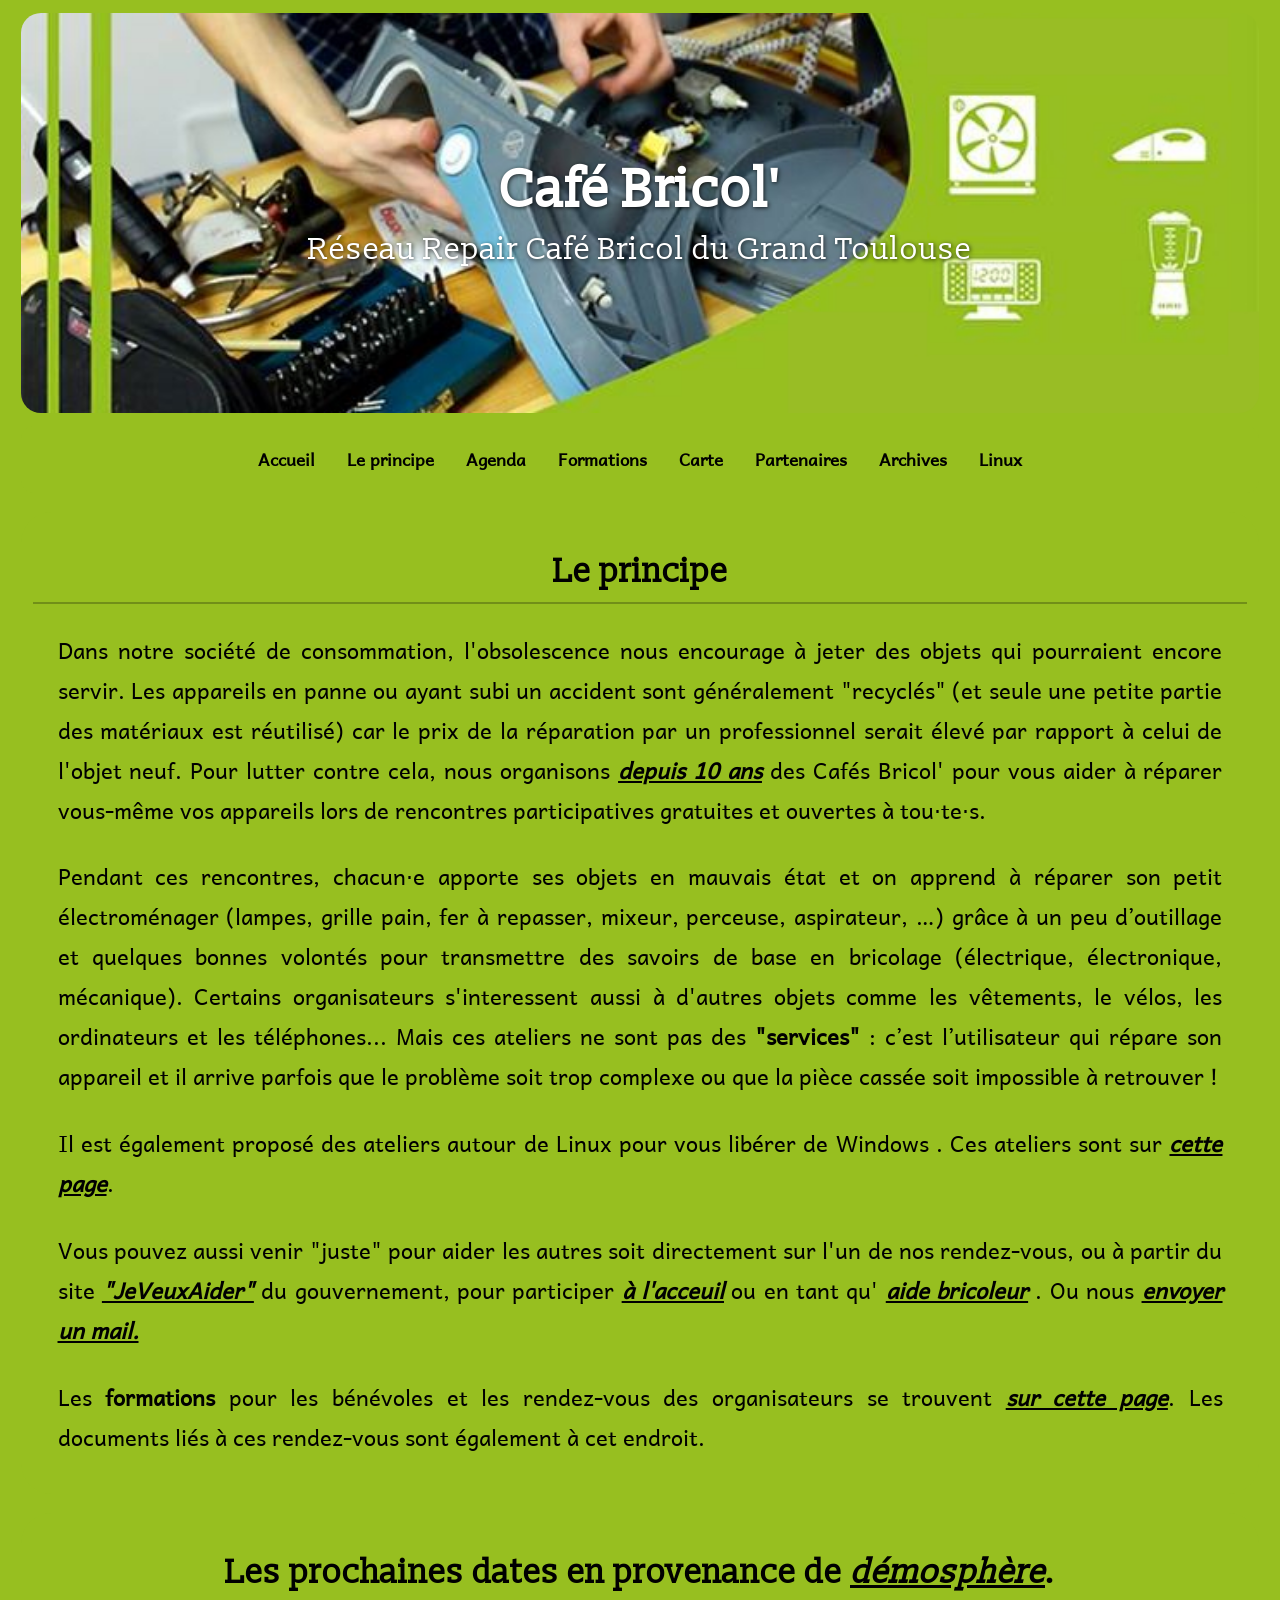
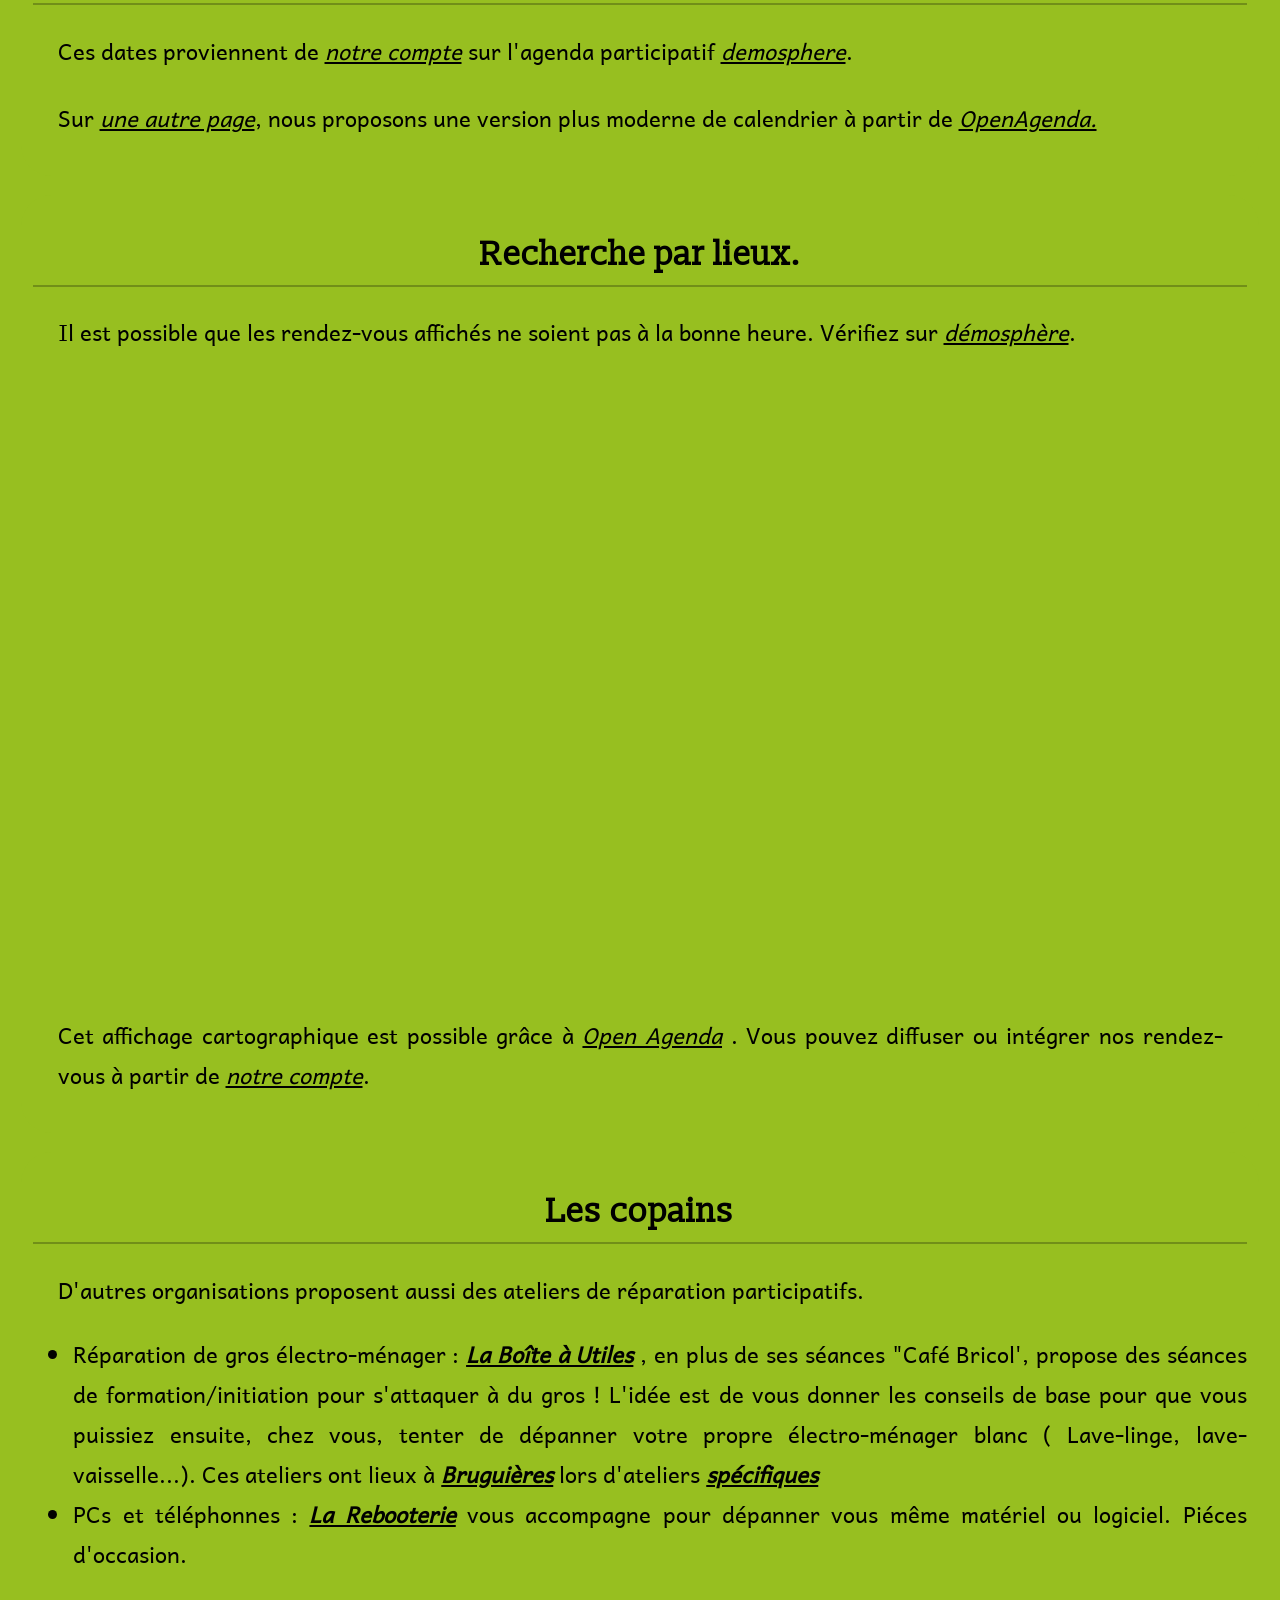
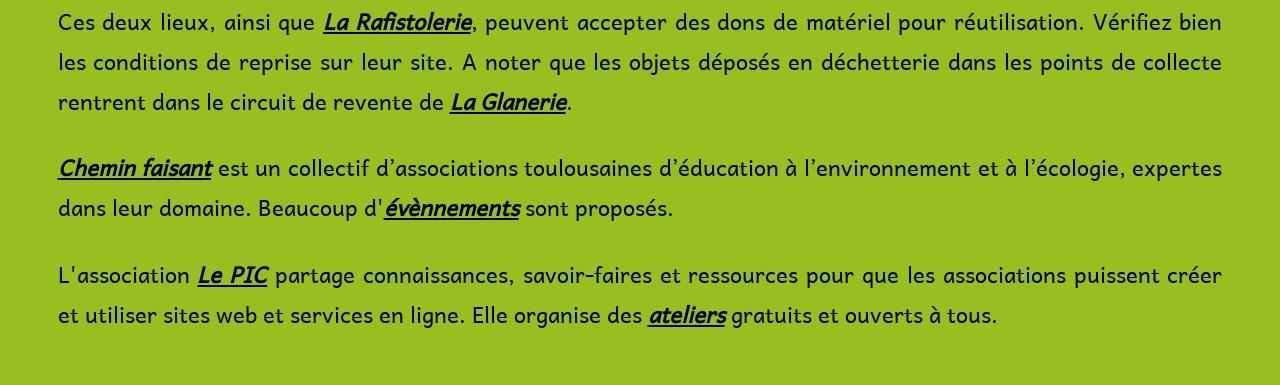
<file: index.html>
<!DOCTYPE html>
<html xmlns="http://www.w3.org/1999/xhtml">
<head>
        <meta charset='UTF-8' />
        <title>Café Bricol'</title>
        <link rel="stylesheet" href="static/style.css">
        <link rel="icon" type="image/png" href="static/icon.png">

</head>

<body>
<header class="site-header" id="accueil">
  <h1>Café Bricol'</h1>
  <p class="site-subtitle">Réseau Repair Café Bricol du Grand Toulouse</p>
</header>

<nav class="site-nav">
  <a href="index.html">Accueil</a>
  <a href="index.html#principe">Le principe</a>
  <a href="index.html#agenda">Agenda</a>
  <a href="AgendaOrga/index.html">Formations</a>
  <a href="index.html#carte">Carte</a>
  <a href="index.html#partenaires">Partenaires</a>
  <a href="ArchivesFormation/index.html">Archives</a>
  <a href="Linux/index.html">Linux</a>
</nav>

<div class="block" id="principe">
<h2>Le principe</h2>

<p>Dans notre société de consommation, l'obsolescence 
nous encourage à jeter des objets qui pourraient encore servir. 
Les appareils en panne ou ayant subi un accident sont généralement "recyclés" (et seule une petite partie des matériaux est réutilisé) 
car le prix de la réparation par un professionnel serait élevé par rapport à celui de l'objet neuf. Pour lutter contre cela, nous organisons 
<em><b><a href="stats/index.html">depuis 10 ans</a></b></em>
des Cafés Bricol' pour vous aider à réparer vous-même vos appareils lors de rencontres participatives
gratuites et ouvertes à tou⋅te⋅s.</p>

<p>Pendant ces rencontres, chacun⋅e apporte ses objets en mauvais état 
et on apprend à réparer son petit électroménager 
(lampes, grille pain, fer à repasser, mixeur, perceuse, aspirateur, …) 
grâce à un peu d’outillage et quelques bonnes volontés pour transmettre
 des savoirs de base en bricolage (électrique, électronique, mécanique). 
Certains organisateurs s'interessent aussi à d'autres objets comme les vêtements, le vélos, les ordinateurs et les téléphones... 
 Mais ces ateliers ne sont pas des <b>"services"</b> : c’est l’utilisateur 
qui répare son appareil et il arrive parfois que le problème soit trop 
complexe ou que la pièce cassée soit impossible à retrouver ! </p>
	
<p>Il est également proposé des ateliers autour de Linux pour vous libérer de Windows
. Ces ateliers sont sur <em><b><a href="https://labricoletoulousaine.fr/">cette page</a></b></em>.

<p>Vous pouvez aussi venir "juste" pour aider les autres soit directement sur l'un de nos rendez-vous, 
ou à partir du site <em><b><a href="https://www.jeveuxaider.gouv.fr/">"JeVeuxAider"</a></b></em> du gouvernement, 
pour participer 
<em><b><a href="https://www.jeveuxaider.gouv.fr/missions-benevolat/48181/benevolat-toulouse-en-transition-toulouse-1">à l'acceuil</a></b></em>
ou en tant qu'
<em><b><a href="https://www.jeveuxaider.gouv.fr/missions-benevolat/48179/benevolat-toulouse-en-transition-toulouse">aide bricoleur</a></b></em>
. Ou nous <em><b><a href="mailto:cafebricol.toulouse@gmail.com">envoyer un mail.</a></b></em></p>
	
<p>Les <b>formations</b> pour les bénévoles et les rendez-vous des organisateurs se trouvent  <em><b><a href="AgendaOrga/index.html">sur cette page</a></b></em>. 
        Les documents liés à ces rendez-vous sont également à cet endroit.
</p>
	
</div>

<div class="block" id="agenda">
<h2>Les prochaines dates en provenance de <em><a href="https://toulouse.demosphere.eu/">démosphère</a></em>.</h2>

<div class="demosphere-calendar">
<script type="text/javascript" src="https://toulouse.demosphere.eu/widget-js?uid=817"></script>
<p>Ces dates proviennent de <em><a href="https://toulouse.demosphere.eu/perso/817">notre compte</a></em>
 sur l'agenda participatif <em><a href="https://toulouse.demosphere.eu/">demosphere</a></em>.</p>
</div>

<p>Sur <em><a href="OpenAgenda/index.html">une autre page</a></em>, nous proposons une 
version plus moderne de calendrier à partir de 
<em><a href="https://openagenda.com/">OpenAgenda.</a></em></p>
</div>


<div class="block" id="carte"> 
<h2>Recherche par lieux.</h2>
	<p>Il est possible que les rendez-vous affichés ne soient pas à la bonne heure. Vérifiez sur 
		<em><a href="https://toulouse.demosphere.eu/">démosphère</a></em>.</p>
<iframe width="100%" height="600px" frameBorder="0" 
src="https://cart.oagenda.com/82840782#map=11.38/43.588/1.4856"></iframe>
<!-- <iframe width="100%" height="300px" frameBorder="0" 
src="https://umap.openstreetmap.fr/fr/map/cafebricol_23889?scaleControl=false&miniMap=false&
scrollWheelZoom=false&zoomControl=true&allowEdit=false&
moreControl=true&datalayersControl=true&onLoadPanel=undefined"></iframe> -->
<!-- <p id=lcarte> <a href="https://umap.openstreetmap.fr/fr/map/cafebricol_23889?editMode=disabled">
Voir la carte en plein écran</a></p> -->
	
		<p>Cet affichage cartographique est possible grâce à 
		<em><a href="https://openagenda.com/fr/p/accueil">
			Open Agenda</a></em>
		. Vous pouvez diffuser ou intégrer nos rendez-vous à partir de 
		<em><a href="https://openagenda.com/fr/cafebricoltoulouse">
			notre compte</a></em>.
		</p>

</div>


<div class="block" id="partenaires"> 
<h2>Les copains</h2>
<p>D'autres organisations proposent aussi des ateliers de réparation participatifs.</p>
	<ul>
        <li>Réparation de gros électro-ménager : <em><b><a href="https://www.la-boite-a-utiles.fr/">
                La Boîte à Utiles</a></b></em> 
                <em><b><a href="https://www.helloasso.com/associations/toulouse-en-transition/evenements/demontage-test-et-reassemblage-d-elements-de-batteries-li-ion/">
                </a></b></em> , en plus de ses séances "Café Bricol', propose des séances de formation/initiation pour 
                s'attaquer à du gros !
                L'idée est de vous donner les conseils de base pour que vous puissiez ensuite, 
                chez vous, tenter de dépanner votre propre électro-ménager blanc 
                ( Lave-linge, lave-vaisselle...). Ces ateliers ont lieux à <em><b><a href="https://www.google.com/maps/place/La+Bo%C3%AEte+%C3%A0+Utiles/@43.7334611,1.4063584,17z/data=!3m1!4b1!4m6!3m5!1s0x25f277ce38511f95:0x763d861eacc25704!8m2!3d43.7334611!4d1.4063584!16s%2Fg%2F11q3f0qnjg?entry=ttu&g_ep=EgoyMDI0MTAxNi4wIKXMDSoASAFQAw%3D%3D">
                Bruguières</a></b></em> lors d'ateliers <em><b><a href="https://www.la-boite-a-utiles.fr/agenda/">
               spécifiques</a></b></em></li>
        <li>PCs et téléphonnes : <em><b><a href="https://larebooterie.fr/">La Rebooterie</a></b></em>
                 vous accompagne pour dépanner vous même matériel ou logiciel. Piéces d'occasion.</li>
        </ul>
<p>Ces deux lieux, ainsi que <em><b><a href="https://larafistolerie.org/animations-ateliers/">
        La Rafistolerie</a></b></em>, peuvent accepter des dons de matériel pour réutilisation. 
        Vérifiez bien les conditions de reprise sur leur site. A noter que les objets déposés 
        en déchetterie dans les points de collecte rentrent dans le circuit de revente de 
        <em><b><a href="https://www.la-glanerie.org/">La Glanerie</a></b></em>.</p>
<p><em><b><a href="https://collectif-chemin-faisant.org/">Chemin faisant</a></b></em> est un collectif d’associations toulousaines d’éducation à l’environnement et à l’écologie, expertes dans leur domaine. Beaucoup d'<em><b><a href="https://collectif-chemin-faisant.org/agenda/">évènnements</a></b></em> sont proposés.
</p>
<p>L'association <em><b><a href="https://www.le-pic.org/">Le PIC</a></b></em> partage connaissances, savoir-faires et ressources pour que les associations puissent créer et utiliser sites web et services en ligne. Elle organise des <em><b><a href="https://www.le-pic.org/spip.php?rubrique76">ateliers</a></b></em> gratuits et ouverts à tous.
</p>
</div>
</body>
</html>
</file>
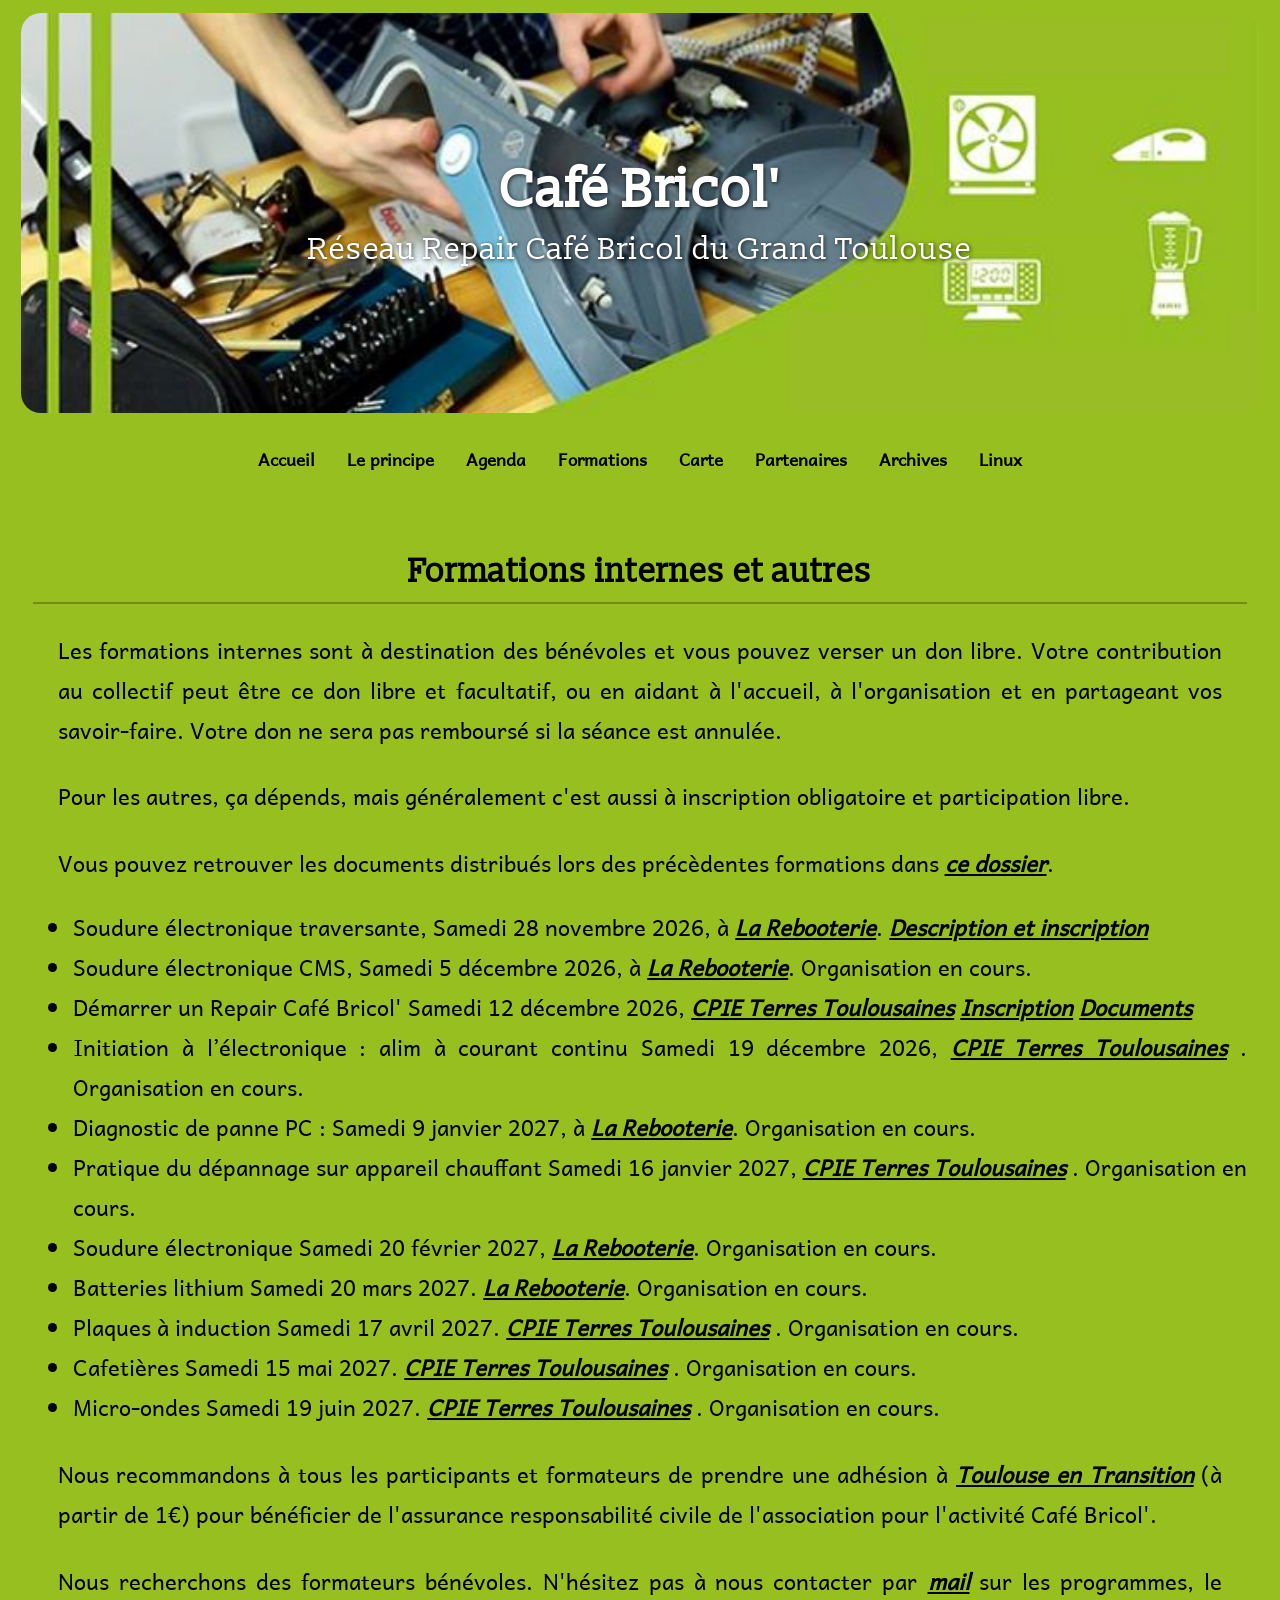
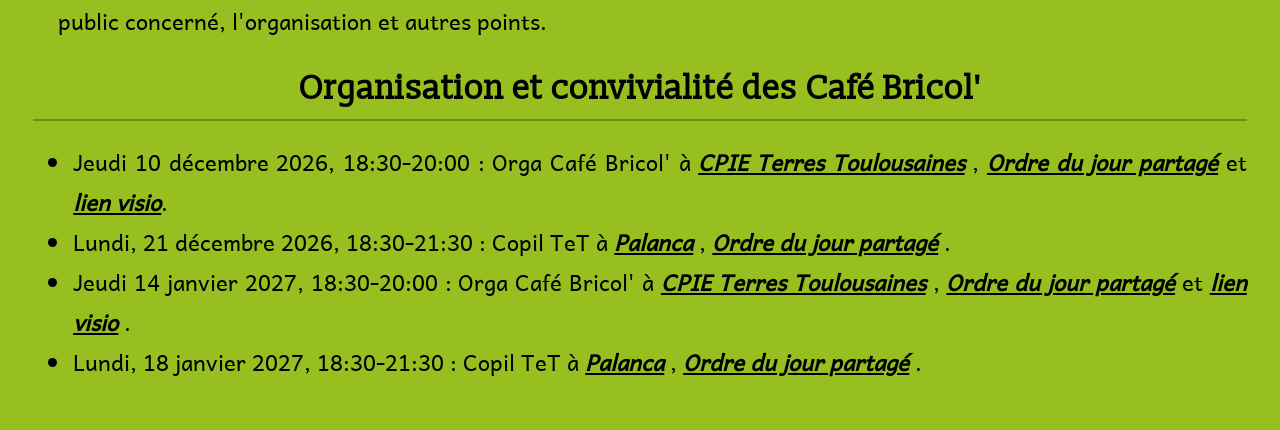
<file: AgendaOrga/index.html>
<!DOCTYPE html>
<!-- Samedi 28 ctobre 2026 Philippe -->
<html xmlns="http://www.w3.org/1999/xhtml">

<head>
        <meta name=”robots” content=”noindex”>
        <meta charset='UTF-8' />
        <title>Café Bricol'</title>
        <link rel="stylesheet" href="../static/style.css" />
        <link rel="icon" type="image/png" href="../static/icon.png">
</head>


<body>
<header class="site-header" id="accueil">
  <h1>Café Bricol'</h1>
  <p class="site-subtitle">Réseau Repair Café Bricol du Grand Toulouse</p>
</header>

<nav class="site-nav">
  <a href="../index.html">Accueil</a>
  <a href="../index.html#principe">Le principe</a>
  <a href="../index.html#agenda">Agenda</a>
  <a href="../AgendaOrga/index.html">Formations</a>
  <a href="../index.html#carte">Carte</a>
  <a href="../index.html#partenaires">Partenaires</a>
  <a href="../ArchivesFormation/index.html">Archives</a>
  <a href="../Linux/index.html">Linux</a>
</nav>

<div class="block" id="vert">
<h2>Formations internes et autres</h2>
	<p>Les formations internes sont à destination des bénévoles et vous pouvez verser un don libre.
	Votre contribution au collectif peut être ce don libre et facultatif, ou en aidant à l'accueil, 
	à l'organisation et en partageant vos savoir-faire. Votre don ne sera pas remboursé si la séance est annulée.
	</p>
	<p>Pour les autres, ça dépends, mais généralement c'est aussi à 
		inscription obligatoire et participation libre.</p>
	<p>Vous pouvez retrouver les documents distribués lors des précèdentes formations dans
		<em><b><a href="../ArchivesFormation/index.html">ce dossier</a></b></em>.		
	</p>
	<ul>
		<li> Soudure électronique traversante, Samedi 28 novembre 2026, à <em><b>
			<a href="https://www.openstreetmap.org/#map=19/43.623174/1.440802">La Rebooterie</a></b></em>.
			<em><b><a href="https://www.helloasso.com/associations/la-rebooterie/evenements/atelier-formation-soudure-electronique-composants-traversants-niveau-debutant">
			Description et inscription</a></b></em>
		</li>
		<li> Soudure électronique CMS, Samedi 5 décembre 2026, à <em><b><a href="https://www.openstreetmap.org/#map=19/43.623174/1.440802">
			La Rebooterie</a></b></em>.
			Organisation en cours. 
		</li>
		<li> Démarrer un Repair Café Bricol' Samedi 12 décembre 2026, 
			<em><b><a href="https://www.google.com/maps/place/CPIE+Terre+Toulousaine/@43.623543,1.438674,17z/data=!3m1!4b1!4m6!3m5!1s0x12aebca269691929:0x7dd81f5f22476730!8m2!3d43.623543!4d1.438674!16s%2Fg%2F11h9rp7vr0?hl=fr&entry=ttu&g_ep=EgoyMDI0MTEyNC4xIKXMDSoASAFQAw%3D%3D">CPIE Terres Toulousaines</a></b></em>
			<em><b><a href="https://www.helloasso.com/associations/toulouse-en-transition/evenements/formation-demarrer-un-repair-cafe-bricol-2026-12-2ref=">Inscription</a></b></em>
			<em><b><a href="https://cloud.le-pic.org/s/KmyyT74ozFokoBX">Documents</a></b></em>
	
		</li>
		<li> Initiation à l’électronique : alim à courant continu Samedi 19 décembre 2026, 
			 <em><b><a href="https://www.openstreetmap.org/?mlat=43.623530&mlon=1.438651#map=18/43.623530/1.438651">
			CPIE Terres Toulousaines</a></b></em>
			. Organisation en cours. 
		</li>
		<li> Diagnostic de panne PC : Samedi 9 janvier 2027, à 
			<em><b><a href="https://www.openstreetmap.org/#map=19/43.623174/1.440802">
			La Rebooterie</a></b></em>.
			Organisation en cours. 
		</li>
		<li> Pratique du dépannage sur appareil chauffant Samedi 16 janvier 2027, 
			 <em><b><a href="https://www.openstreetmap.org/?mlat=43.623530&mlon=1.438651#map=18/43.623530/1.438651">
			CPIE Terres Toulousaines</a></b></em>
			. Organisation en cours. 
		</li>
		<li> Soudure électronique Samedi 20 février 2027, 
			<em><b><a href="https://www.openstreetmap.org/#map=19/43.623174/1.440802">
			La Rebooterie</a></b></em>. Organisation en cours. 
		</li>
		<li> Batteries lithium Samedi 20 mars 2027. 
			<em><b><a href="https://www.openstreetmap.org/#map=19/43.623174/1.440802">
			La Rebooterie</a></b></em>.
			Organisation en cours. 
		</li>
		<li> Plaques à induction Samedi 17 avril 2027. 
			 <em><b><a href="https://www.openstreetmap.org/?mlat=43.623530&mlon=1.438651#map=18/43.623530/1.438651">
			CPIE Terres Toulousaines</a></b></em>
			. Organisation en cours. 
		</li>
		<li> Cafetières Samedi 15 mai 2027. 
			 <em><b><a href="https://www.openstreetmap.org/?mlat=43.623530&mlon=1.438651#map=18/43.623530/1.438651">
			CPIE Terres Toulousaines</a></b></em>
			. Organisation en cours. 
		</li>
		<li> Micro-ondes Samedi 19 juin 2027. 
			 <em><b><a href="https://www.openstreetmap.org/?mlat=43.623530&mlon=1.438651#map=18/43.623530/1.438651">
			CPIE Terres Toulousaines</a></b></em>
			. Organisation en cours. 
		</li>
	</ul>

	<p>Nous recommandons à tous les participants et formateurs de prendre une adhésion à <em><b><a href="https://toulouse.entransition.fr/">Toulouse en Transition</a></b></em> (à partir de 1€) pour bénéficier de l'assurance responsabilité civile de l'association pour l'activité Café Bricol'.
		</p>
		<p>Nous recherchons des formateurs bénévoles. N'hésitez pas à nous contacter par <em><b><a href="mailto:cafebricol.toulouse@gmail.com">mail</a></b></em> sur les programmes, le public concerné, l'organisation et autres points.
		</p>

<h2>Organisation et convivialité des Café Bricol'</h2>
	<ul>	
		<li>Jeudi 10 décembre 2026, 18:30-20:00 : Orga Café Bricol' à <em><b><a href="https://www.openstreetmap.org/?mlat=43.623530&mlon=1.438651#map=18/43.623530/1.438651">
			CPIE Terres Toulousaines</a></b></em> ,
		   <em><b><a href="https://docs.google.com/document/d/1XATuu6xTfEaRN1dZeyevZxhqsYi4N_PUcVpO7U7CSH8/edit?usp=sharing">Ordre du jour partagé</a></b></em> et 
			<em><b><a href="https://cloud.rfflabs.fr/index.php/apps/bbb/b/RZdQbdCd5JrxDwaP">lien visio</a></b></em>.
		</li>
		<li>Lundi, 21 décembre 2026, 18:30-21:30 : Copil TeT à <em><b><a href="https://www.openstreetmap.org/?mlat=43.609882&mlon=1.438300#map=19/43.609882/1.438300">
			Palanca</a></b></em> ,
		   <em><b><a href="https://semestriel.framapad.org/p/CoPil_Toulouse_en_Transition">Ordre du jour partagé</a></b></em> .
		</li>
		<li>Jeudi 14 janvier 2027, 18:30-20:00 : Orga Café Bricol' à <em><b><a href="https://www.openstreetmap.org/?mlat=43.623530&mlon=1.438651#map=18/43.623530/1.438651">
			CPIE Terres Toulousaines</a></b></em> , 
		   <em><b><a href="https://docs.google.com/document/d/1XATuu6xTfEaRN1dZeyevZxhqsYi4N_PUcVpO7U7CSH8/edit?usp=sharing">Ordre du jour partagé</a></b></em> et 
			<em><b><a href="https://cloud.rfflabs.fr/index.php/apps/bbb/b/RZdQbdCd5JrxDwaP">lien visio</a></b></em> .
		</li>
		<li>Lundi, 18 janvier 2027, 18:30-21:30 : Copil TeT à <em><b><a href="https://www.openstreetmap.org/?mlat=43.609882&mlon=1.438300#map=19/43.609882/1.438300">
			Palanca</a></b></em> ,
		   <em><b><a href="https://semestriel.framapad.org/p/CoPil_Toulouse_en_Transition">Ordre du jour partagé</a></b></em> .
		</li>
	</ul>
</div>

</body>
</html>
</file>
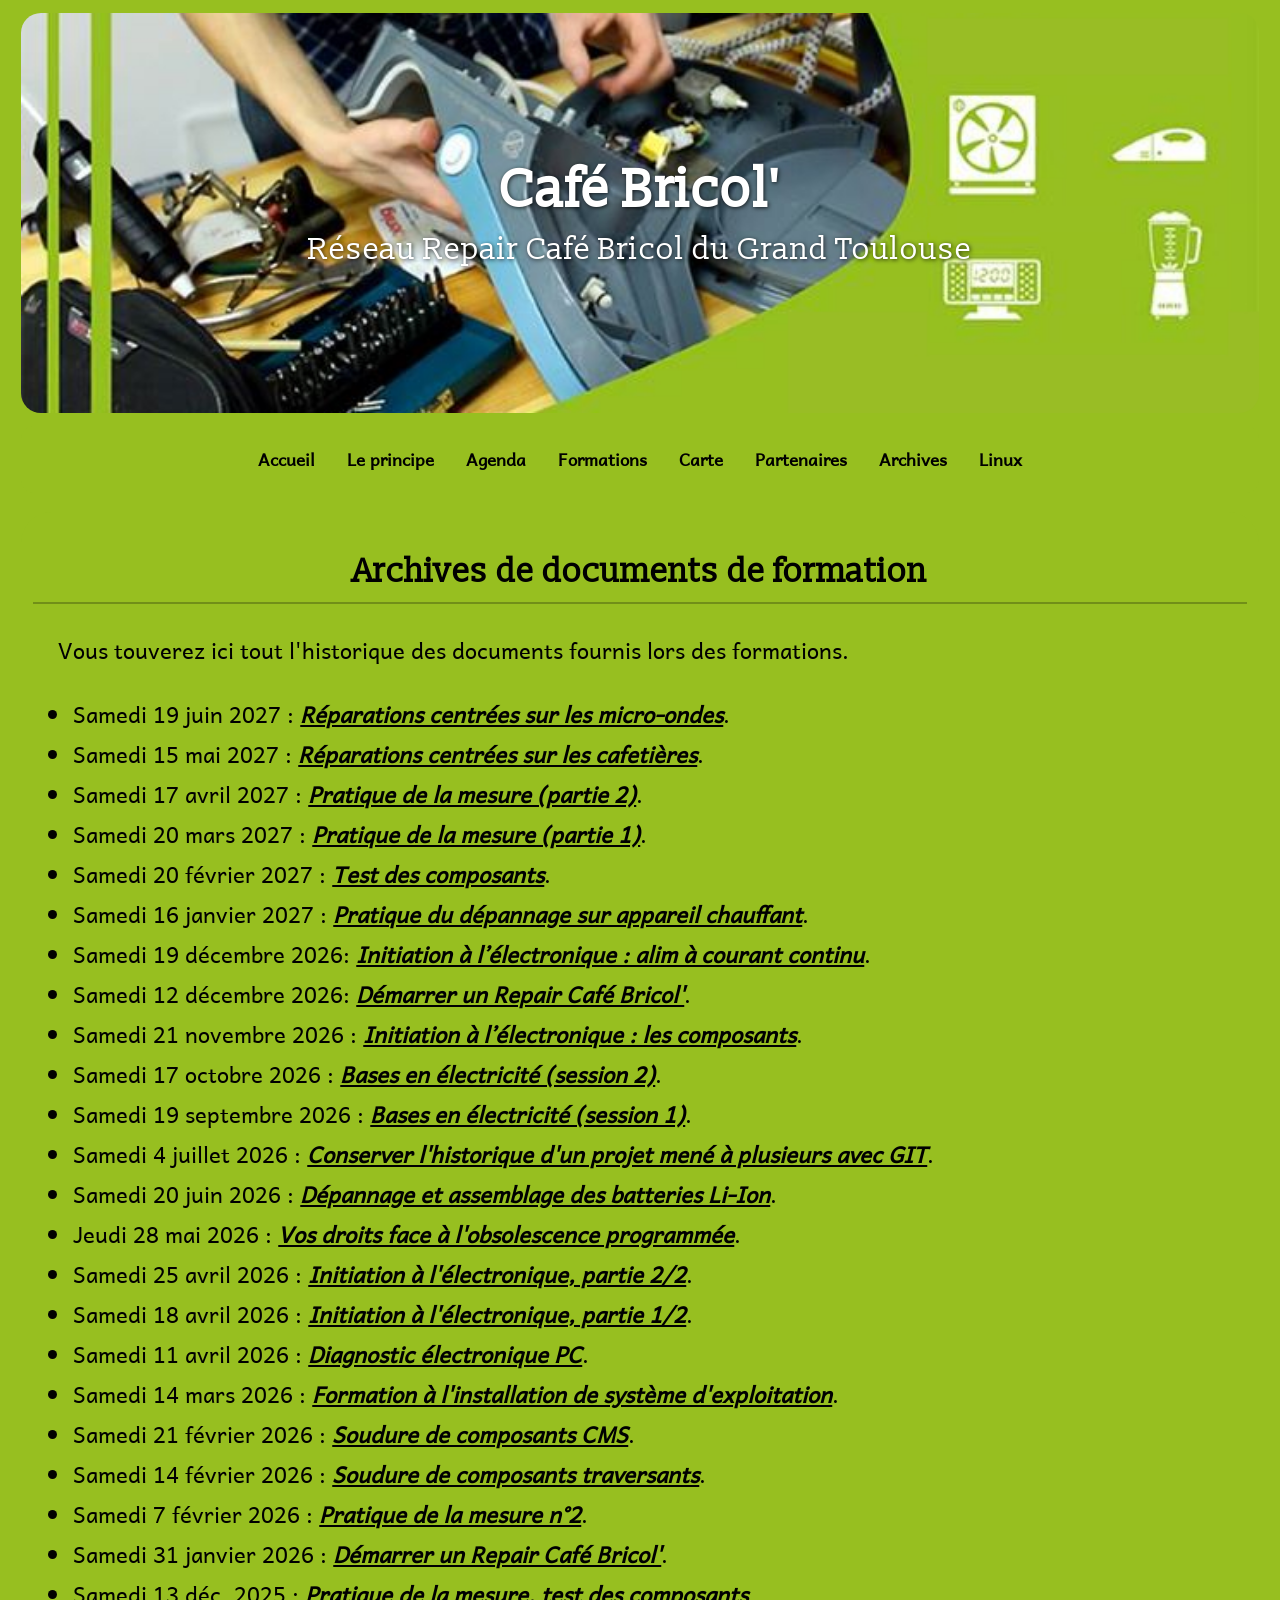
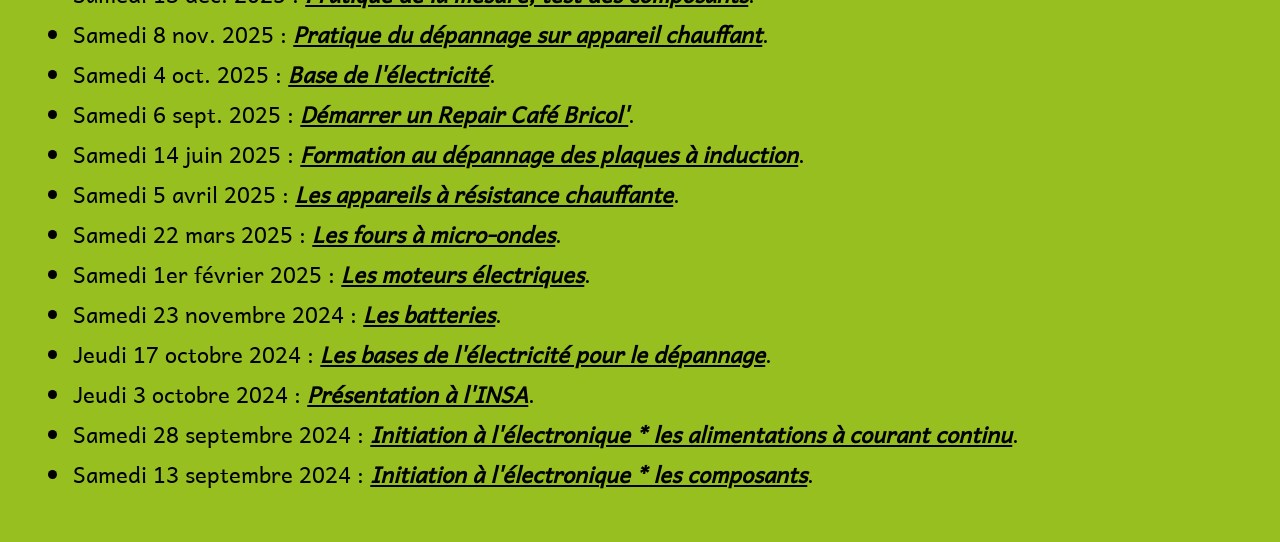
<file: ArchivesFormation/index.html>
<!DOCTYPE html>
<html xmlns="http://www.w3.org/1999/xhtml">

<head>
        <meta name=”robots” content=”noindex”>
	<meta charset='UTF-8' />
        <title>Café Bricol'</title>
        <link rel="stylesheet" href="../static/style.css" />
        <link rel="icon" type="image/png" href="../static/icon.png">

</head>

<body>
<header class="site-header" id="accueil">
  <h1>Café Bricol'</h1>
  <p class="site-subtitle">Réseau Repair Café Bricol du Grand Toulouse</p>
</header>

<nav class="site-nav">
  <a href="../index.html">Accueil</a>
  <a href="../index.html#principe">Le principe</a>
  <a href="../index.html#agenda">Agenda</a>
  <a href="../AgendaOrga/index.html">Formations</a>
  <a href="../index.html#carte">Carte</a>
  <a href="../index.html#partenaires">Partenaires</a>
  <a href="../ArchivesFormation/index.html">Archives</a>
  <a href="../Linux/index.html">Linux</a>
</nav>

<div class="block" id="vert">
<h2>Archives de documents de formation</h2>

<p>Vous touverez ici tout l'historique des documents fournis lors des formations.</p>

		<ul>
			<li>Samedi 19 juin 2027 : <em><b><a href="https://cloud.le-pic.org/s/58wn3dJXDPxFqrC">
				Réparations centrées sur les micro-ondes</a></b></em>.
			</li>
			<li>Samedi 15 mai 2027 : <em><b><a href="Lien à venir">
				Réparations centrées sur les cafetières</a></b></em>.
			</li>
			<li>Samedi 17 avril 2027 : <em><b><a href="Lien à venir">
				Pratique de la mesure (partie 2)</a></b></em>.
			</li>
			<li>Samedi 20 mars 2027 : <em><b><a href="Lien à venir">
				Pratique de la mesure (partie 1)</a></b></em>.
			</li>
			<li>Samedi 20 février 2027 : <em><b><a href="Lien à venir">
				Test des composants</a></b></em>.
			</li>
			<li>Samedi 16 janvier 2027 : <em><b><a href="https://cloud.le-pic.org/s/zByD3gB5kHC3px9">
				Pratique du dépannage sur appareil chauffant</a></b></em>.
			</li>
			<li>Samedi 19 décembre 2026: <em><b><a href="https://cloud.le-pic.org/s/ZnwodHfN94axtYk">
				Initiation à l’électronique : alim à courant continu</a></b></em>.
			</li>
			<li> Samedi 12 décembre 2026: <em><b><a href="https://cloud.le-pic.org/s/WDfsLZroKrF2SpY">
			  Démarrer un Repair Café Bricol'</a></b></em>.
			</li>
			<li>Samedi 21 novembre 2026 : <em><b><a href="https://cloud.le-pic.org/s/WDfsLZroKrF2SpY">
				Initiation à l’électronique : les composants</a></b></em>.
			</li>
			<li>Samedi 17 octobre 2026 : <em><b><a href="https://cloud.le-pic.org/s/8z8GCK4t4krWtbm">
				Bases en électricité (session 2)</a></b></em>.
			</li>
			<li>Samedi 19 septembre 2026 : <em><b><a href="https://cloud.le-pic.org/s/58wn3dJXDPxFqrC">
				Bases en électricité (session 1)</a></b></em>.
			</li>
			<li>Samedi 4 juillet 2026 : <em><b><a href="https://cloud.le-pic.org/s/e5i89RjgtEa49CK">
				Conserver l'historique d'un projet mené à plusieurs avec GIT</a></b></em>.
			</li>
			<li>Samedi 20 juin 2026 : <em><b><a href="https://cloud.le-pic.org/s/Nm7TtWNcL3YK9Z6">
				Dépannage et assemblage des batteries Li-Ion</a></b></em>.
			</li>
			<li>Jeudi 28 mai 2026 : <em><b><a href="https://cloud.le-pic.org/s/eaqEAdWHBWgmLPe">
			    Vos droits face à l'obsolescence programmée</a></b></em>.
			</li>
			<li>Samedi 25 avril 2026 : <em><b><a href="https://cloud.le-pic.org/s/x85dDq3sgG8NA3Y">
				Initiation à l'électronique, partie 2/2</a></b></em>.
			</li>
			<li>Samedi 18 avril 2026 : <em><b><a href="https://cloud.le-pic.org/s/F82b5cbqfsGL9gE">
				Initiation à l'électronique, partie 1/2</a></b></em>.
			</li>
			<li>Samedi 11 avril 2026 : <em><b><a href="https://nuage.liiib.re/s/APxapJPGxNLRcLH">
				Diagnostic électronique PC</a></b></em>.
			</li>
			<li>Samedi 14 mars 2026 : <em><b><a href="https://wiki.delicieux-squelette.xyz/ateliers:forma">
				Formation à l'installation de système d'exploitation</a></b></em>.
			</li>
			<li>Samedi 21 février 2026 : <em><b><a href="https://nuage.liiib.re/s/pmez4CH9pPwW7ds">
				Soudure de composants CMS</a></b></em>.
			</li> 
			<li>Samedi 14 février 2026 : <em><b><a href="https://nuage.liiib.re/s/bnHbGbA6bNmG7Ej">
				Soudure de composants traversants</a></b></em>.
			</li>
			<li>Samedi 7 février 2026 : <em><b><a href="https://cloud.le-pic.org/s/pNaWjdFBxo7a2GD">
				Pratique de la mesure n°2</a></b></em>.
			</li>
			<li>Samedi 31 janvier 2026 : <em><b><a href="https://cloud.le-pic.org/s/YzWsLsq2oXaRmqs">
				Démarrer un Repair Café Bricol'</a></b></em>.
			</li>
			<li>Samedi 13 déc. 2025 : <em><b><a href="https://cloud.le-pic.org/s/AipirNtrPW2LT7S">
				Pratique de la mesure, test des composants</a></b></em>.
			</li>
			<li>Samedi 8 nov. 2025 : <em><b><a href="https://cloud.le-pic.org/s/nMPEeKHCbyNCQ8F">
				Pratique du dépannage sur appareil chauffant</a></b></em>.
			</li>
			<li>Samedi 4 oct. 2025 : <em><b><a href="https://cloud.le-pic.org/s/BDr3Ec5SLpL2asF">
				Base de l'électricité</a></b></em>.
			</li>
			<li>Samedi 6 sept. 2025 : <em><b><a href="https://cloud.le-pic.org/s/pCby6Tie2TnLoyF">
				Démarrer un Repair Café Bricol'</a></b></em>.
			</li>
			<li>Samedi 14 juin 2025 : <em><b><a href="https://cloud.le-pic.org/s/bMke3PxkjLaCa3H">
				Formation au dépannage des plaques à induction</a></b></em>.
			</li>
			<li>Samedi 5 avril 2025 : <em><b><a href="https://philippemartorell.freeboxos.fr:13607/share/NCzsFByo90CF9D4P/">
				Les appareils à résistance chauffante</a></b></em>. 
			</li>	
			<li>Samedi 22 mars 2025 : <em><b><a href="https://cloud.le-pic.org/s/YxmHitX8p2LgPJG">
				Les fours à micro-ondes</a></b></em>. 
			</li>	
			<li>Samedi 1er février 2025 : <em><b><a href="https://cloud.le-pic.org/s/Rbx2zySc5ds8Tqc">
				Les moteurs électriques</a></b></em>. 
			</li>	
			<li>Samedi 23 novembre 2024 : <em><b><a href="https://cloud.le-pic.org/s/kqfAAKqwjQCLqdH">
				Les batteries</a></b></em>. 
			</li>	
			<li>Jeudi 17 octobre 2024 : <em><b><a href="https://cloud.le-pic.org/s/WnwQMTjZCcJXbip">
				Les bases de l'électricité pour le dépannage</a></b></em>. 
			</li>	
			<li>Jeudi 3 octobre 2024 : <em><b><a href="https://cloud.le-pic.org/s/493ccf2dX6KN9pj">
				Présentation à l'INSA</a></b></em>.
			</li>			
			<li>Samedi 28 septembre 2024 : <em><b><a href="https://cloud.le-pic.org/s/K7Msnd7wqsjky9P">
				Initiation à l'électronique * les alimentations à courant continu</a></b></em>.
			</li>			
			<li>Samedi 13 septembre 2024 : <em><b><a href="https://cloud.le-pic.org/s/4BP8z8m4AMNNZJN">
				Initiation à l'électronique * les composants</a></b></em>.
			</li>
	</ul>
	</div>

</div>
</body>
</html>
</file>
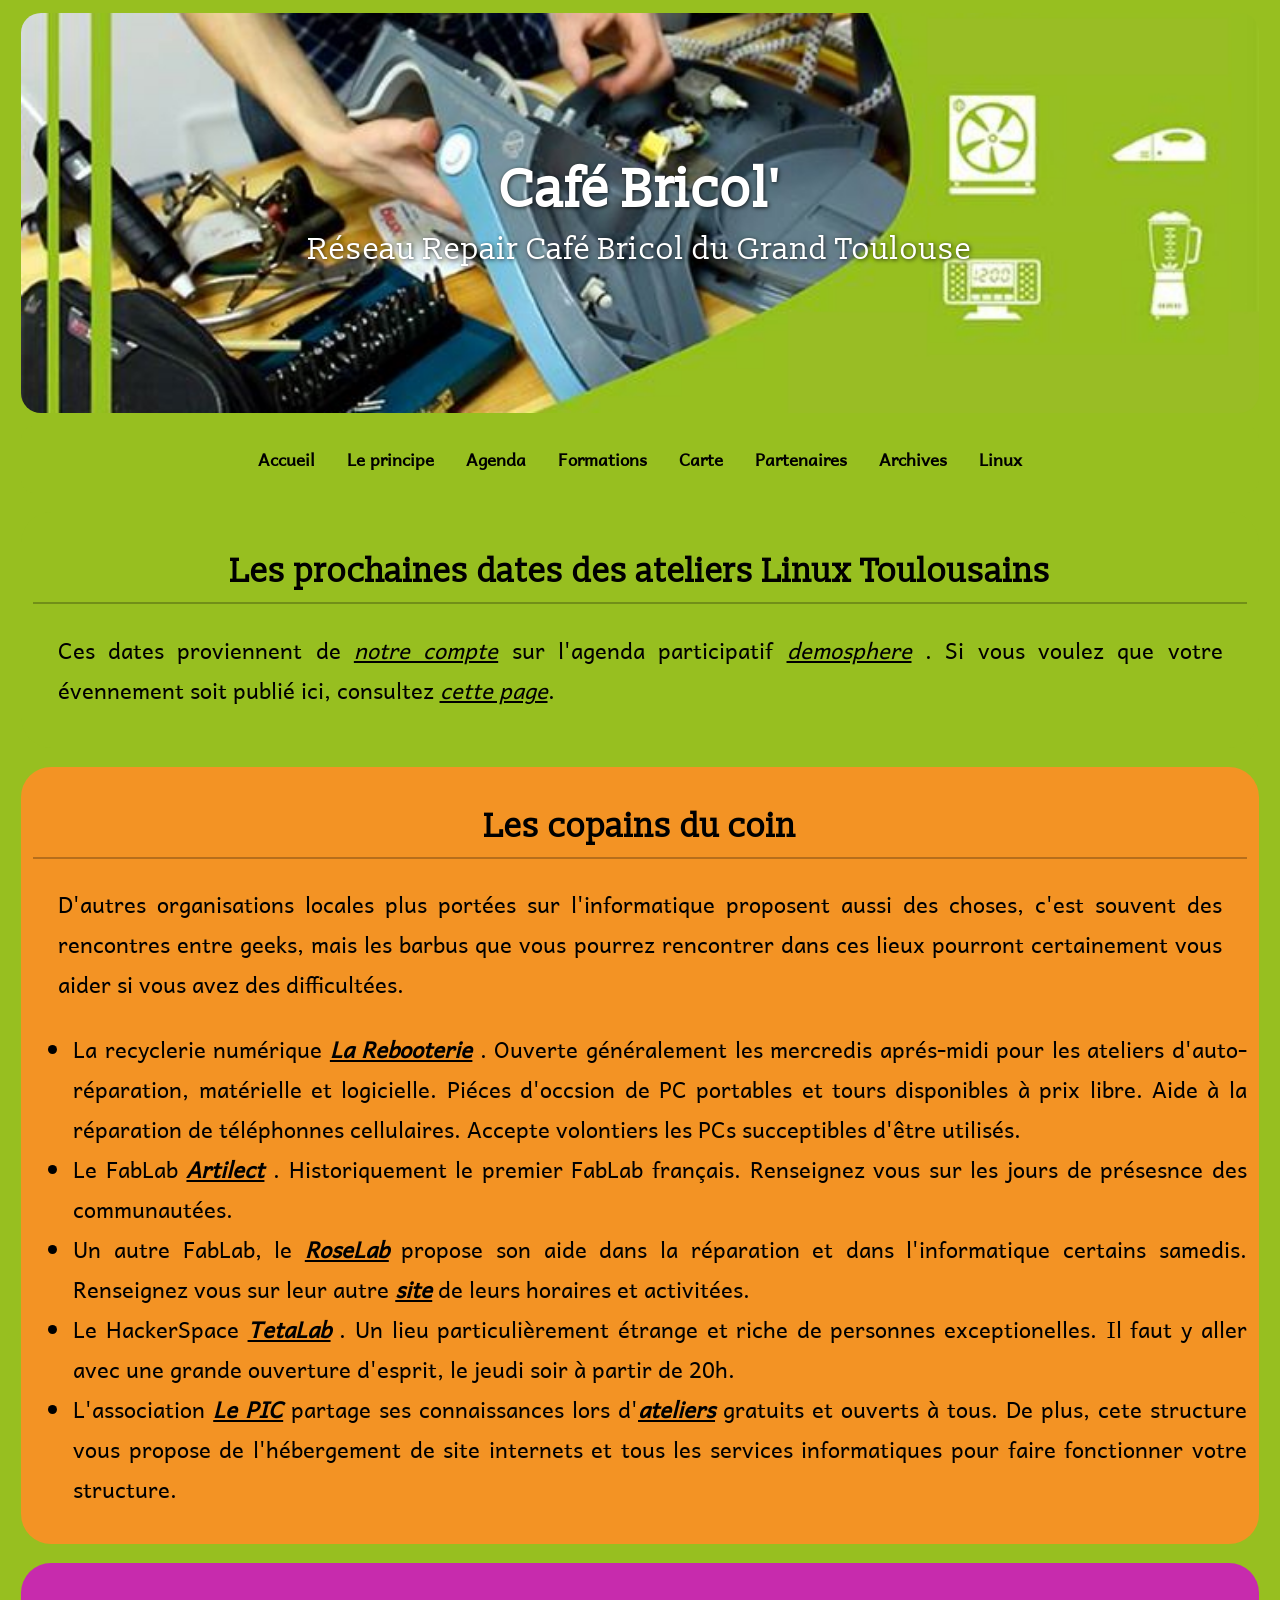
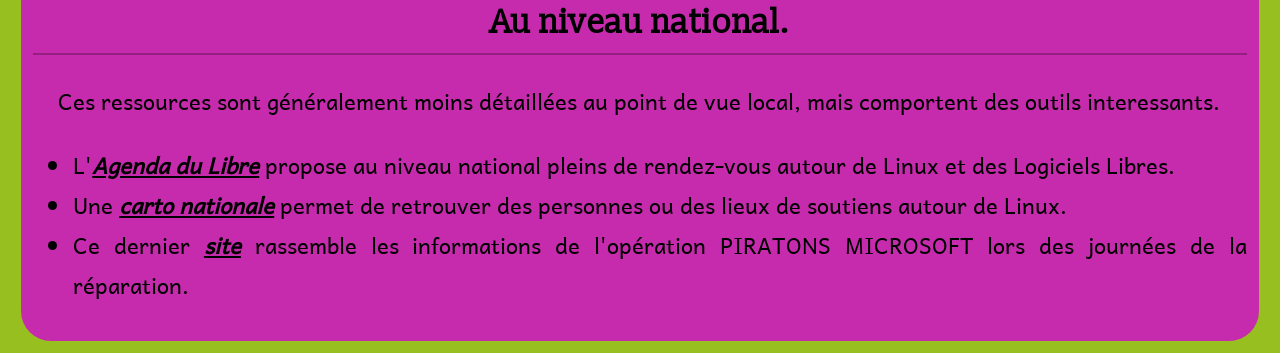
<file: Linux/index.html>
<!DOCTYPE html>
<html xmlns="http://www.w3.org/1999/xhtml">

<head>
        <meta name=”robots” content=”noindex”>
	<meta charset='UTF-8' />
        <title>Café Bricol'</title>
        <link rel="stylesheet" href="../static/style.css" />
        <link rel="icon" type="image/png" href="../static/icon.png">

</head>

<body>
<header class="site-header" id="accueil">
  <h1>Café Bricol'</h1>
  <p class="site-subtitle">Réseau Repair Café Bricol du Grand Toulouse</p>
</header>

<nav class="site-nav">
  <a href="../index.html">Accueil</a>
  <a href="../index.html#principe">Le principe</a>
  <a href="../index.html#agenda">Agenda</a>
  <a href="../AgendaOrga/index.html">Formations</a>
  <a href="../index.html#carte">Carte</a>
  <a href="../index.html#partenaires">Partenaires</a>
  <a href="../ArchivesFormation/index.html">Archives</a>
  <a href="../Linux/index.html">Linux</a>
</nav>

<div class="block" id="vert">

<h2>Les prochaines dates des ateliers Linux Toulousains</h2>

<div class="demosphere-calendar">
<script type="text/javascript" src="https://toulouse.demosphere.eu/widget-js?uid=2468"></script>
<p>Ces dates proviennent de <em><a href="https://toulouse.demosphere.eu/perso/2468">notre compte</a></em>
 sur l'agenda participatif <em><a href="https://toulouse.demosphere.eu/">demosphere</a></em>
	. Si vous voulez que votre évennement soit publié ici, consultez 
<em><a href="../tutoOrga/index.html">cette page</a></em>.</p>
	</div>
	</div>	
	
<div class="block" id="orange"> 
<h2>Les copains du coin</h2>
<p>D'autres organisations locales plus portées sur l'informatique proposent aussi des choses, c'est souvent des rencontres entre geeks, 
	mais les barbus que vous pourrez rencontrer dans ces lieux pourront certainement vous aider si vous avez des difficultées.</p>
	<ul>
		<li>La recyclerie numérique  <em><b><a href="https://larebooterie.fr/">
               La Rebooterie</a></b></em> . 
			Ouverte généralement les mercredis aprés-midi pour les ateliers d'auto-réparation, matérielle et logicielle. 
			Piéces d'occsion de PC portables et tours disponibles à prix libre. Aide à la réparation de téléphonnes cellulaires. 
			Accepte volontiers les PCs succeptibles d'être utilisés.
		</li>
		<li>Le FabLab  <em><b><a href="https://www.artilect.fr/">
               Artilect</a></b></em> . Historiquement le premier FabLab français. Renseignez vous sur les jours de présesnce des communautées.
		</li>
		<li>Un autre FabLab, le <em><b><a href="https://roselab.eu/">
               RoseLab</a></b></em> propose son aide dans la réparation et dans l'informatique certains samedis.
			Renseignez vous sur leur autre <em><b><a href="https://roselab.fab-manager.com/#!/">
               site</a></b></em> de leurs horaires et activitées.
		</li>
		<li>Le HackerSpace  <em><b><a href="https://www.tetalab.org/fr">
			TetaLab</a></b></em> . Un lieu particulièrement étrange et riche de personnes exceptionelles. 
			Il faut y aller avec une grande ouverture d'esprit, le jeudi soir à partir de 20h.
		</li>
		<li>L'association <em><b><a href="https://www.le-pic.org/">Le PIC</a></b></em> partage ses connaissances lors 
			d'<em><b><a href="https://www.le-pic.org/spip.php?rubrique88">ateliers</a></b></em> gratuits et ouverts à tous. 
			De plus, cete structure vous propose de l'hébergement de site internets et tous les services informatiques 
			pour faire fonctionner votre structure.
		</li>

        </ul>


</div>
	

	
	<div class="block" id="rose"> 
<h2>Au niveau national.</h2>
<p>Ces ressources sont généralement moins détaillées au point de vue local, mais comportent des outils interessants.</p>
	<ul>
		<li>L'<em><b><a href="https://www.agendadulibre.org/">Agenda du Libre</a></b></em> propose au niveau national 
			pleins de rendez-vous autour de Linux et des Logiciels Libres.
		</li>
		<li>Une <em><b><a href="https://aidelinux.gogocarto.fr/map#/carte/@46.49,2.29,5z?cat=all">carto nationale</a></b></em>
			permet de retrouver des personnes ou des lieux de soutiens autour de Linux.
		</li>
		<li>Ce dernier <em><b><a href="https://piratonsmicrosoft.fr/sauve-ton-ordinateur/">site</a></b></em> 
			rassemble les informations de l'opération PIRATONS MICROSOFT lors des journées de la réparation.
		</li>
        </ul>


</div>

	
	
	
	
	
</body>
</html>
</file>
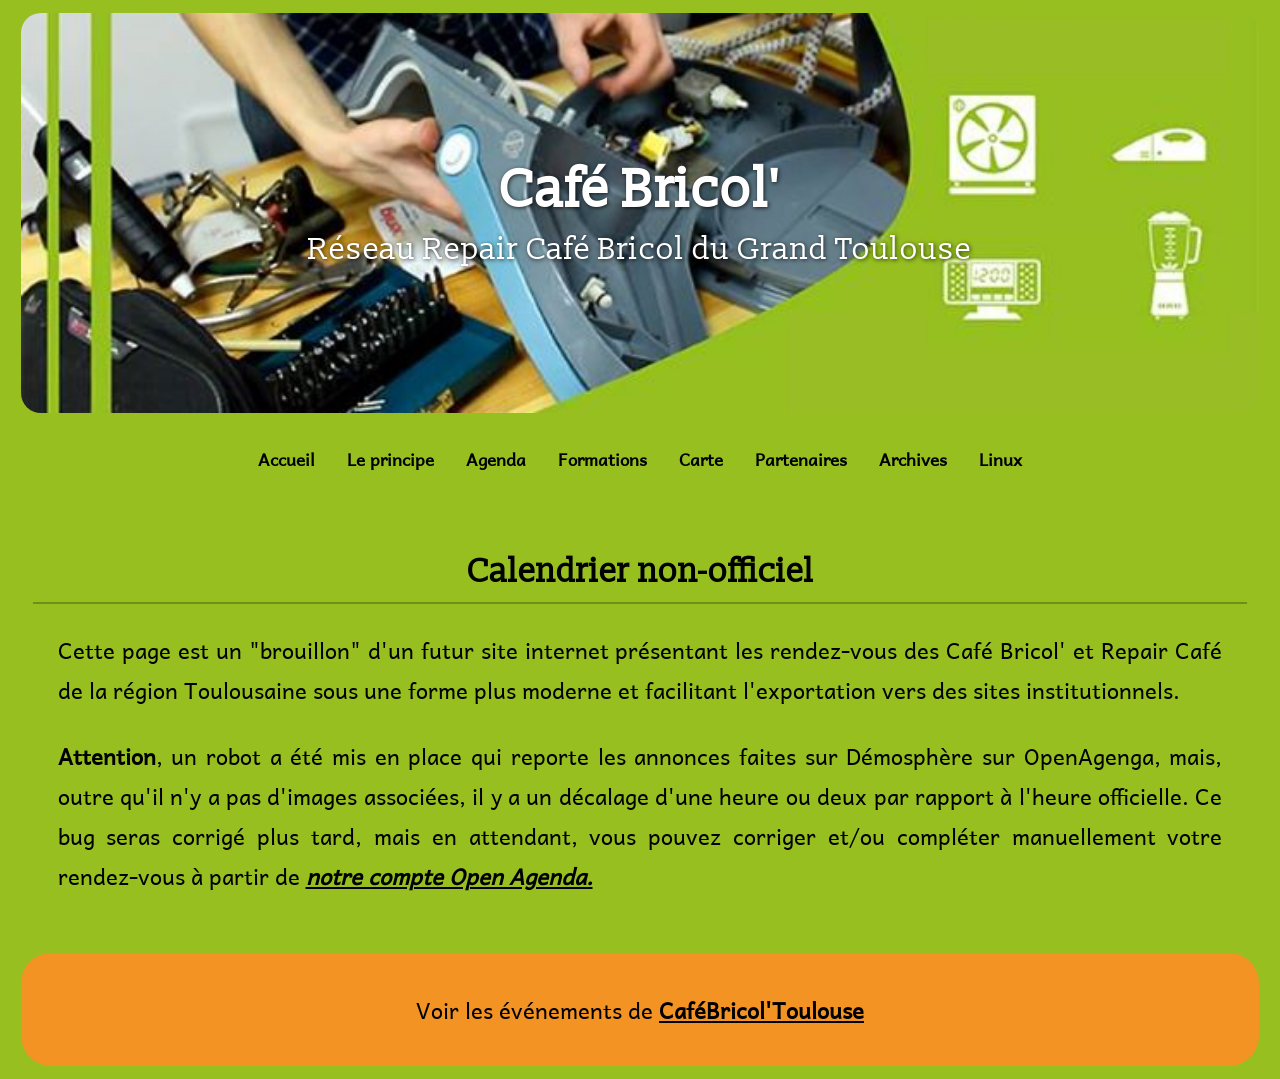
<file: OpenAgenda/index.html>
<!DOCTYPE html>
<html xmlns="http://www.w3.org/1999/xhtml">
<!--17/août 2026, Philippe Martorell, texte décalage horaire-->	

<head>
        <meta name=”robots” content=”noindex”>
	<meta charset='UTF-8' />
        <title>Café Bricol'</title>
        <link rel="stylesheet" href="../static/style.css" />
        <link rel="icon" type="image/png" href="../static/icon.png">

</head>

<body>
<header class="site-header" id="accueil">
  <h1>Café Bricol'</h1>
  <p class="site-subtitle">Réseau Repair Café Bricol du Grand Toulouse</p>
</header>

<nav class="site-nav">
  <a href="../index.html">Accueil</a>
  <a href="../index.html#principe">Le principe</a>
  <a href="../index.html#agenda">Agenda</a>
  <a href="../AgendaOrga/index.html">Formations</a>
  <a href="../index.html#carte">Carte</a>
  <a href="../index.html#partenaires">Partenaires</a>
  <a href="../ArchivesFormation/index.html">Archives</a>
  <a href="../Linux/index.html">Linux</a>
</nav>

<div class="block" id="vert">
<h2>Calendrier non-officiel</h2>
<p>Cette page est un "brouillon" d'un futur site internet présentant les rendez-vous des Café Bricol' 
	et Repair Café de la région Toulousaine sous une forme plus moderne et facilitant l'exportation vers 
	des sites institutionnels.</p>
<p><b>Attention</b>, un robot a été mis en place qui reporte les annonces faites sur Démosphère sur OpenAgenga, mais, outre qu'il n'y a pas d'images associées, 
	 il y a un décalage d'une heure ou deux par rapport à l'heure officielle. Ce bug seras corrigé plus tard, mais en attendant, 
	 vous pouvez corriger et/ou compléter manuellement votre rendez-vous à partir de
	<em><b><a href="https://openagenda.com/fr/cafebricoltoulouse"> notre compte Open Agenda.</a></b></em>
</p>
</div>
   

<div class="block" id="orange">
<blockquote class="oa-agenda" align="center" data-filters="search,geo,timings"><p lang="fr">Voir les événements de <a href="https://openagenda.com/agendas/82840782?relative%5B0%5D=passed&relative%5B1%5D=current&relative%5B2%5D=upcoming&lang=fr"><b>CaféBricol'Toulouse</b></a></p></blockquote><script async src="https://cdn.openagenda.com/js/widgets.js" charset="utf-8"></script>
</div>


</body>
</html>
</file>
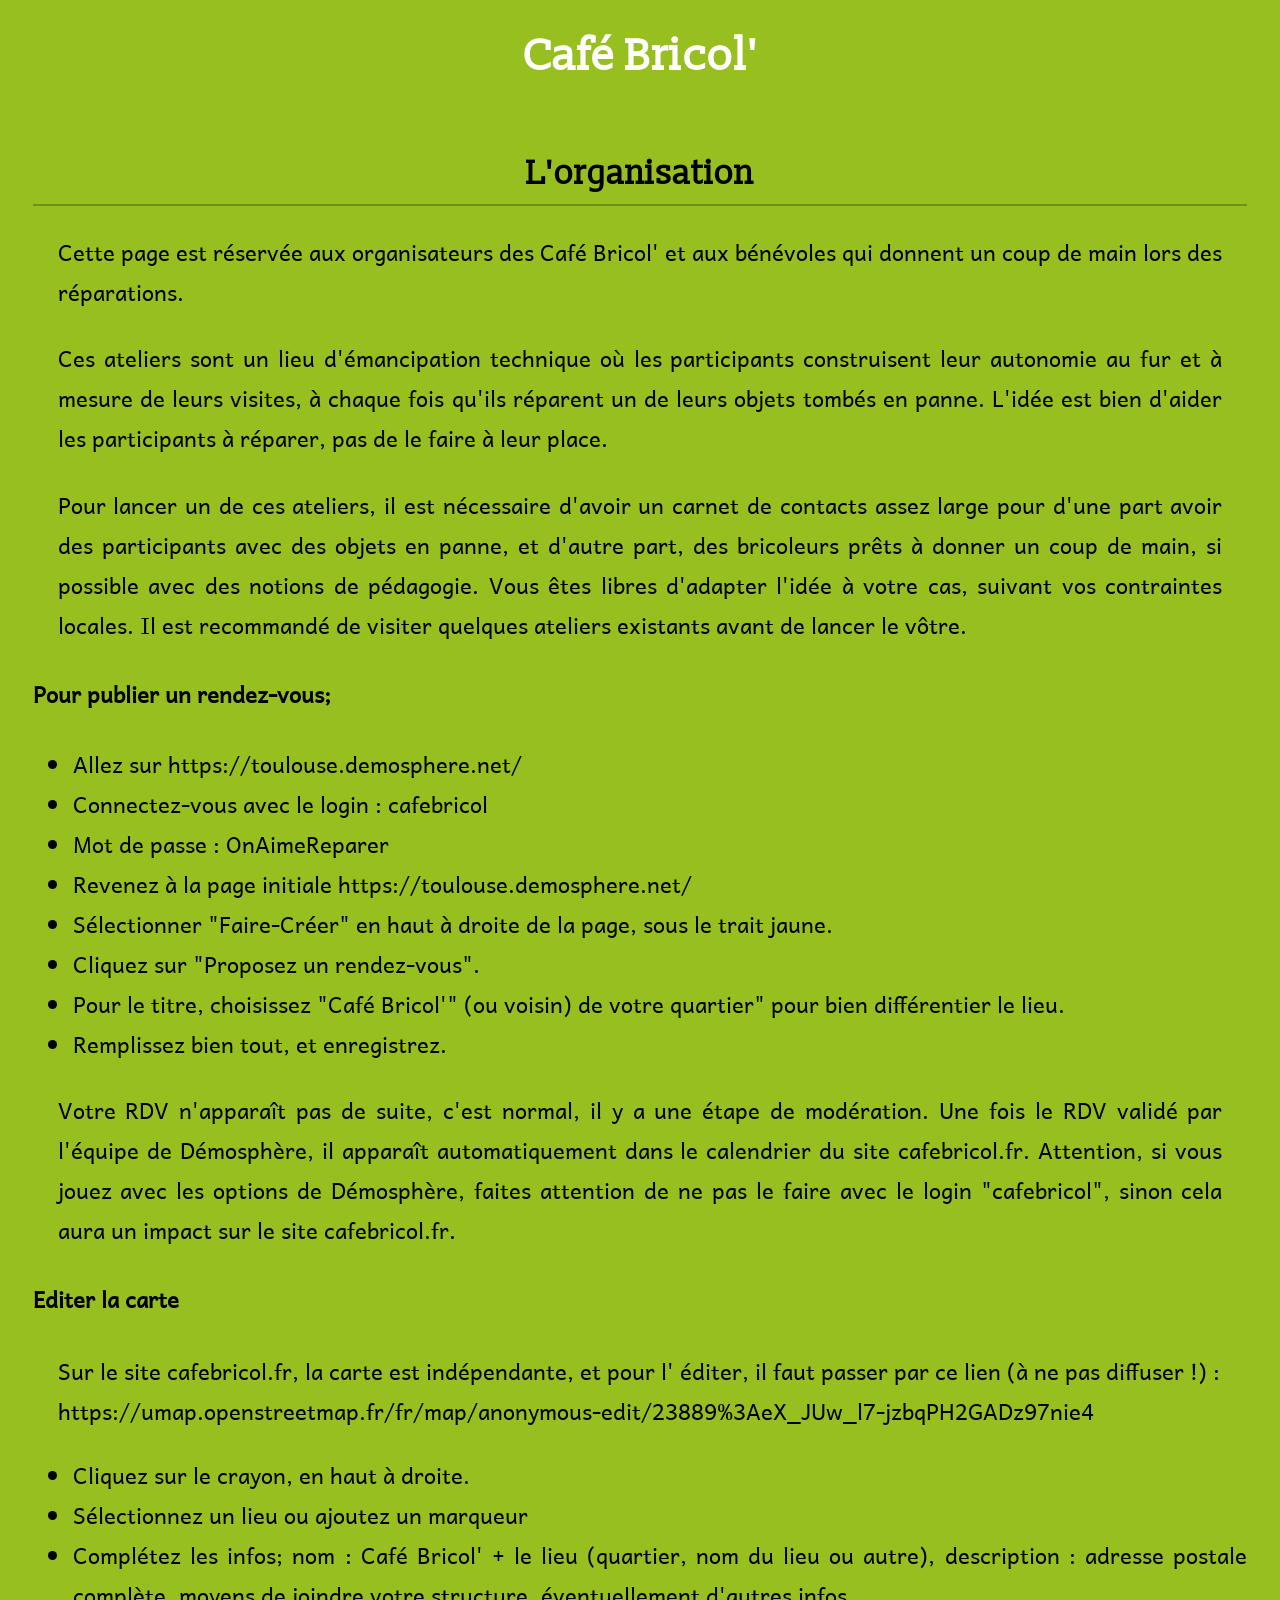
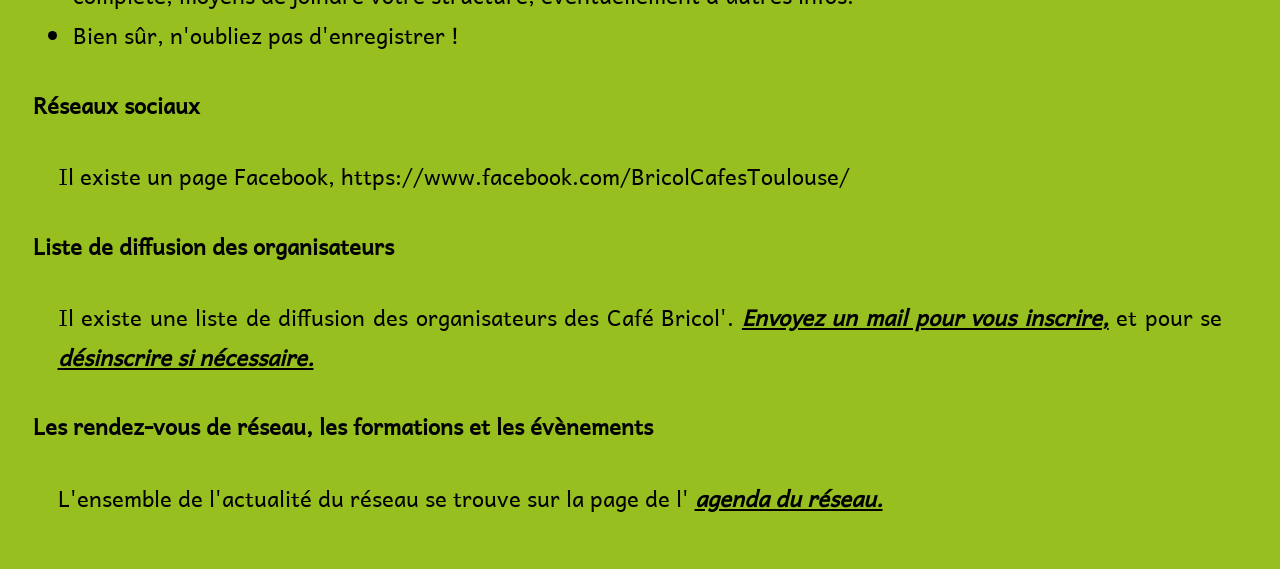
<file: orga/index.html>
<!DOCTYPE html>
<html xmlns="http://www.w3.org/1999/xhtml">

<head>
        <meta name=”robots” content=”noindex”>
	<meta charset='UTF-8' />
        <title>Café Bricol'</title>
        <link rel="stylesheet" href="../static/style.css" />
        <link rel="icon" type="image/png" href="../static/icon.png">

</head>

<body>
<h1>Café Bricol'</h1>

<div class="block" id="vert">
<h2>L'organisation</h2>

<p>Cette page est réservée aux organisateurs des Café Bricol' et 
	aux bénévoles qui donnent un coup de main lors des réparations.</p>

<p>Ces ateliers sont un lieu d'émancipation technique où les participants 
	construisent leur autonomie au fur et à mesure de leurs visites, 
	à chaque fois qu'ils réparent un de leurs objets tombés en panne. 
	L'idée est bien d'aider les participants à réparer, 
	pas de le faire à leur place.</p>

<p>Pour lancer un de ces ateliers, il est nécessaire d'avoir un carnet de 
	contacts assez large pour d'une part avoir des participants 
	avec des objets en panne, et d'autre part, des bricoleurs 
	prêts à donner un coup de main, si possible avec des notions 
	de pédagogie. Vous êtes libres d'adapter l'idée à votre cas, 
	suivant vos contraintes locales. Il est recommandé de visiter 
	quelques ateliers existants avant de lancer le vôtre.</p>

<h4>Pour publier un rendez-vous;</h4>
	<ul>
		<li>Allez sur https://toulouse.demosphere.net/</li>
		<li>Connectez-vous avec le login : cafebricol</li>
		<li>Mot de passe : OnAimeReparer</li>
		<li>Revenez à la page initiale https://toulouse.demosphere.net/</li>
		<li>Sélectionner "Faire-Créer" en haut à droite de la page, sous le trait jaune.</li>
		<li>Cliquez sur "Proposez un rendez-vous".</li>
		<li>Pour le titre, choisissez "Café Bricol'" 
			(ou voisin) de votre quartier" pour bien différentier le lieu.</li>
		<li>Remplissez bien tout, et enregistrez.</li>
	</ul>
		<p>Votre RDV n'apparaît pas de suite, c'est normal, il y a une étape de modération.
		Une fois le RDV validé par l'équipe de Démosphère, 
		il apparaît automatiquement dans le calendrier du site cafebricol.fr.
		Attention, si vous jouez avec les options de Démosphère, faites attention de 
		ne pas le faire avec le login "cafebricol", sinon cela aura un impact sur le site cafebricol.fr.
	</p>
	<h4>Editer la carte</h4>
	<p>Sur le site cafebricol.fr, la carte est indépendante, et pour l' éditer, 
		il faut passer par ce lien (à ne pas diffuser !) :<br />
		https://umap.openstreetmap.fr/fr/map/anonymous-edit/23889%3AeX_JUw_l7-jzbqPH2GADz97nie4
	</p>
	<ul>
		<li>Cliquez sur le crayon, en haut à droite.</li>
		<li>Sélectionnez un lieu ou ajoutez un marqueur</li>
		<li>Complétez les infos; nom : Café Bricol' + le lieu 
			(quartier, nom du lieu ou autre), description 
			: adresse postale complète, moyens de joindre votre structure, 
			éventuellement d'autres infos.</li>
		<li>Bien sûr, n'oubliez pas d'enregistrer !</li>
	</ul>
	<h4>Réseaux sociaux</h4>
<p>Il existe un page Facebook, https://www.facebook.com/BricolCafesToulouse/
</p>
	<h4>Liste de diffusion des organisateurs</h4>
<p>Il existe une liste de diffusion des organisateurs des Café Bricol'.
<em><b><a href="mailto:orga-cafebricol-toulouse-subscribe@lists.riseup.net">Envoyez un mail pour vous inscrire,</a></b></em>
 et pour se 
<em><b><a href="mailto:orga-cafebricol-toulouse-unsubscribe@lists.riseup.net">désinscrire si nécessaire.</a></b></em>
</p>

<h4>Les rendez-vous de réseau, les formations et les évènements</h4>
<p>L'ensemble de l'actualité du réseau se trouve sur la page de l' 
<em><b><a href="https://cafebricol.fr/AgendaOrga/index.html">agenda du réseau.</a></b></em>
</p>
</div>
</body>
</html>
</file>
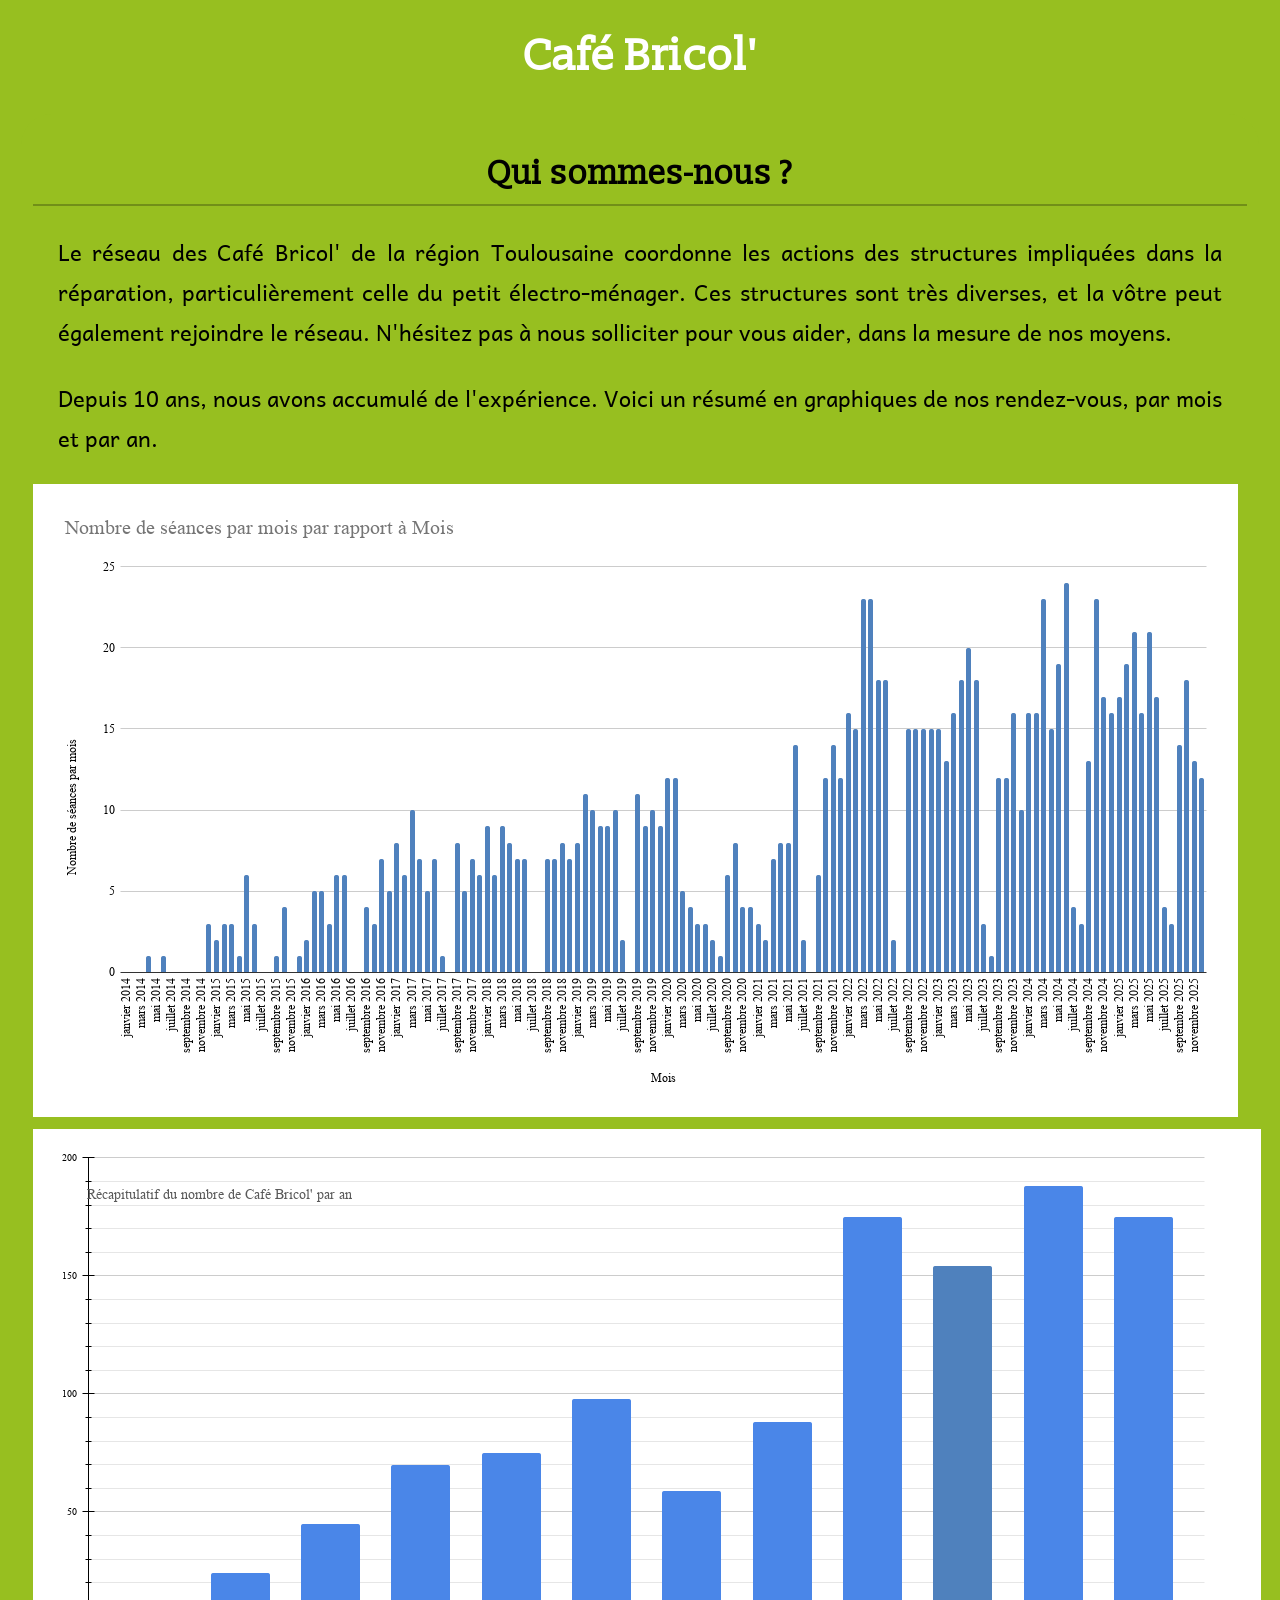
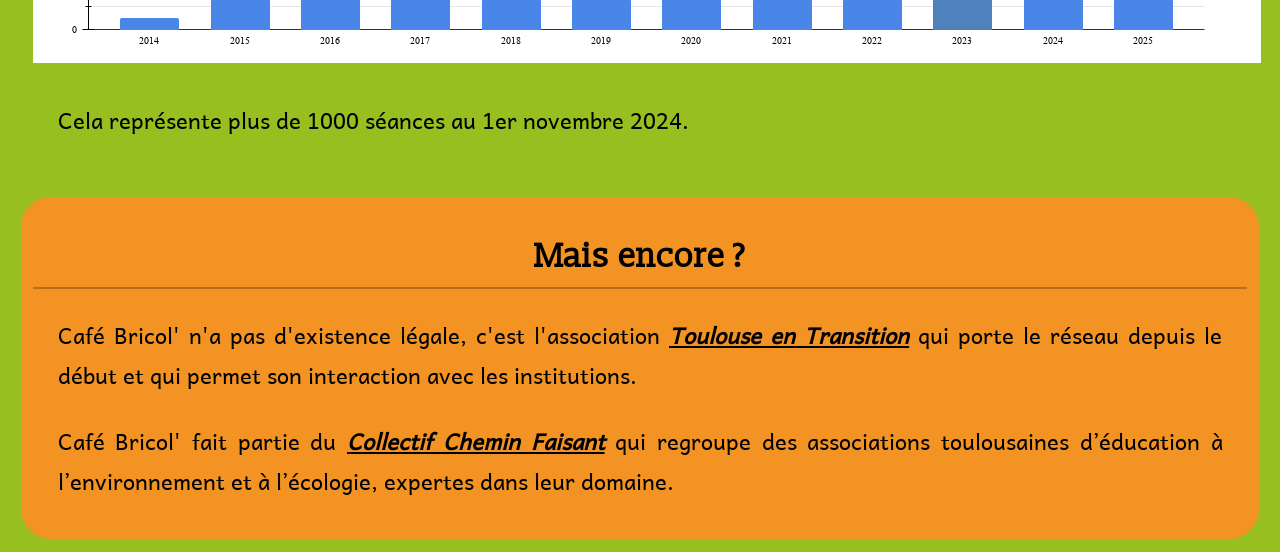
<file: stats/index.html>
<!DOCTYPE html>
<html xmlns="http://www.w3.org/1999/xhtml">
<head>
        <meta charset='UTF-8' />
        <title>Café Bricol'</title>
        <link rel="stylesheet" href="../static/style.css">
        <link rel="icon" type="../image/png" href="../static/icon.png">

</head>

<body>
<h1>Café Bricol'</h1>

<div class="block" id="vert">
<h2>Qui sommes-nous ?</h2>
<p>Le réseau des Café Bricol' de la région Toulousaine coordonne 
    les actions des structures impliquées dans la réparation, 
    particulièrement celle du petit électro-ménager. 
    Ces structures sont très diverses, et la vôtre peut également rejoindre le réseau. 
    N'hésitez pas à nous solliciter pour vous aider, dans la mesure de nos moyens.</p>
<p>Depuis 10 ans, nous avons accumulé de l'expérience. 
    Voici un résumé en graphiques de nos rendez-vous, par mois et par an.</p>
<img src="SeancesMois.png" a>
<img src="ParAn.png" a>
<p>Cela représente plus de 1000 séances au 1er novembre 2024.</p>
</div>


<div class="block" id="orange">
<h2>Mais encore ?</h2>
<p>Café Bricol' n'a pas d'existence légale, c'est l'association  
	<em><b><a href="https://toulouse.entransition.fr/">Toulouse en Transition</a></b></em>
	  qui porte le réseau depuis le début et qui permet son interaction avec les institutions.
	  </p>
<p>Café Bricol' fait partie du 
	<em><b><a href="https://collectif-chemin-faisant.org/">Collectif Chemin Faisant</a></b></em>
	 qui regroupe 	des associations toulousaines 
	d’éducation à l’environnement 
	et à l’écologie, expertes dans leur domaine.</p>
</div>


</body>
</html>
</file>
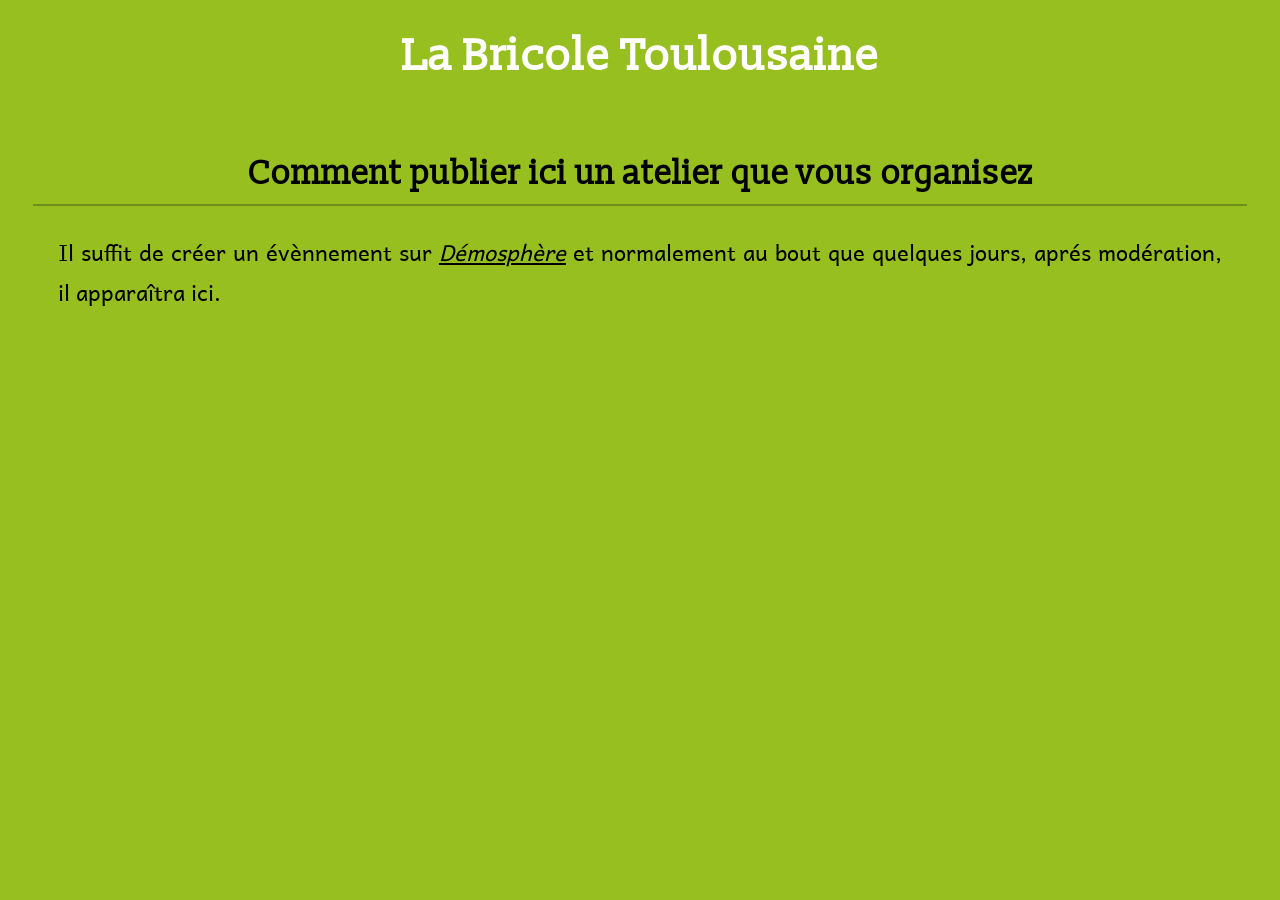
<file: tutoOrga/index.html>
<!DOCTYPE html>
<!-- Samedi 26 septembre 2026 Philippe -->
<html xmlns="http://www.w3.org/1999/xhtml">
<head>
	<meta name=”robots” content=”noindex”>
	<meta charset='UTF-8' />
	<title>La Bricole Toulousaine</title>
	<link rel="stylesheet" href="../static/style.css" />
	<link rel="icon" type="image/png" href="static/icon.png">
</head>

<body>
<h1>La Bricole Toulousaine</h1>

<div class="block" id="vert">
<h2>Comment publier ici un atelier que vous organisez</h2>
<p>Il suffit de créer un évènnement sur <em><a href="https://toulouse.demosphere.net/">Démosphère</a></em>
	 et normalement au bout que quelques jours, aprés modération, il apparaîtra ici.</p>
</div>

</body>
</html>
</file>
<file: static/style.css>
/* 
 * Fonts
 * The Slabo and Andika fonts are under SIL Open Font License:
 * http://cafebricol.fr/static/SIL%20Open%20Font%20License.txt
 */

@font-face {
  font-family: 'Slabo';
  src: url('slabo.ttf');
}

@font-face {
  font-family: 'Andika';
  src: url('andika.ttf');
}

/* Links */
a:link {color: #000000; text-decoration: underline; }
a:visited {color: #000000; text-decoration: underline; }
a:hover {color: #c6c6c4; text-decoration: underline; }

#lcarte {
  text-align: center;
}

/* General style */
body {
  font-family: 'Andika';
  font-size: 22px;
  background-color: #97bf20;
  text-align: justify;
}

/* En-tête du site */
.site-header {
  background: #97bf20 url('banner.jpg') no-repeat center center;
  background-size: 100% auto;
  aspect-ratio: 720 / 233;
  display: flex;
  flex-direction: column;
  justify-content: center;
  align-items: center;
  text-align: center;
  padding: 15px;
  margin: 1%;
  border-radius: 20px;
  box-sizing: border-box;
}

.site-header h1 {
  font-family: 'Slabo';
  font-size: 2.4em;
  margin: 0 0 6px;
  color: white;
  text-align: center;
  text-shadow: 1px 1px 4px rgba(0, 0, 0, 0.75);
}

.site-subtitle {
  font-family: 'Slabo';
  font-size: 1.4em;
  font-weight: normal;
  color: white;
  text-align: center;
  margin: 0;
  text-shadow: 1px 1px 4px rgba(0, 0, 0, 0.75);
}

/* Barre de navigation */
.site-nav {
  background-color: #97bf20;
  margin: 0 1%;
  padding: 10px;
  border-radius: 12px;
  display: flex;
  justify-content: center;
  align-items: center;
  flex-wrap: wrap;
  gap: 6px;
}

.site-nav a,
.site-nav a:visited {
  color: #000000;
  font-weight: bold;
  text-decoration: none;
  font-family: 'Andika';
  font-size: 17px;
  padding: 8px 13px;
  border-radius: 8px;
}

.site-nav a:hover {
  background-color: #7ea118;
  color: #ffffff;
}

/* Liens vers les parties de la page */
html {
  scroll-behavior: smooth;
}

.block {
  scroll-margin-top: 15px;
}

/* Ancien style des titres h1, pour les pages sans en-tête */
h1 {
  font-family: 'Slabo';
  text-align: center;
  color: white;
}

h2 {
  font-family: 'Slabo';
  text-align: center;
  border-bottom: 2px solid rgba(0, 0, 0, 0.25);
  padding-bottom: 10px;
  margin-bottom: 15px;
}

p {
  margin: 2%;
  padding-top: 0.2%;
}

/* Main blocks */
div.block {
  border-radius: 30px;
  margin: 1%;
  margin-top: 1.5%;
  padding: 1%;
  position: relative;
  background-color: #97bf20;
}

#vert {
  background-color: #97bf20;
}


#bleu {
  background-color: #3b64d6;
}

#orange{
  background-color: #f39324;
}

#jaune{
  background-color: #caca20c7;
}

#rose {
  background-color: #c72bad;
}

/* Images */
<!--
#rss {
  height: 35px;
}
-->


/* Affichage sur téléphone */
@media (max-width: 600px) {
  body {
    font-size: 18px;
  }

  .site-header {
    padding: 10px;
    aspect-ratio: auto;
    min-height: 150px;
    background-size: cover;
  }

  .site-header h1 {
    font-size: 1.6em;
  }

  .site-subtitle {
    font-size: 1em;
  }

  .site-nav {
    gap: 3px;
  }

  .site-nav a,
  .site-nav a:visited {
    font-size: 15px;
    padding: 7px 9px;
  }
}
</file>
